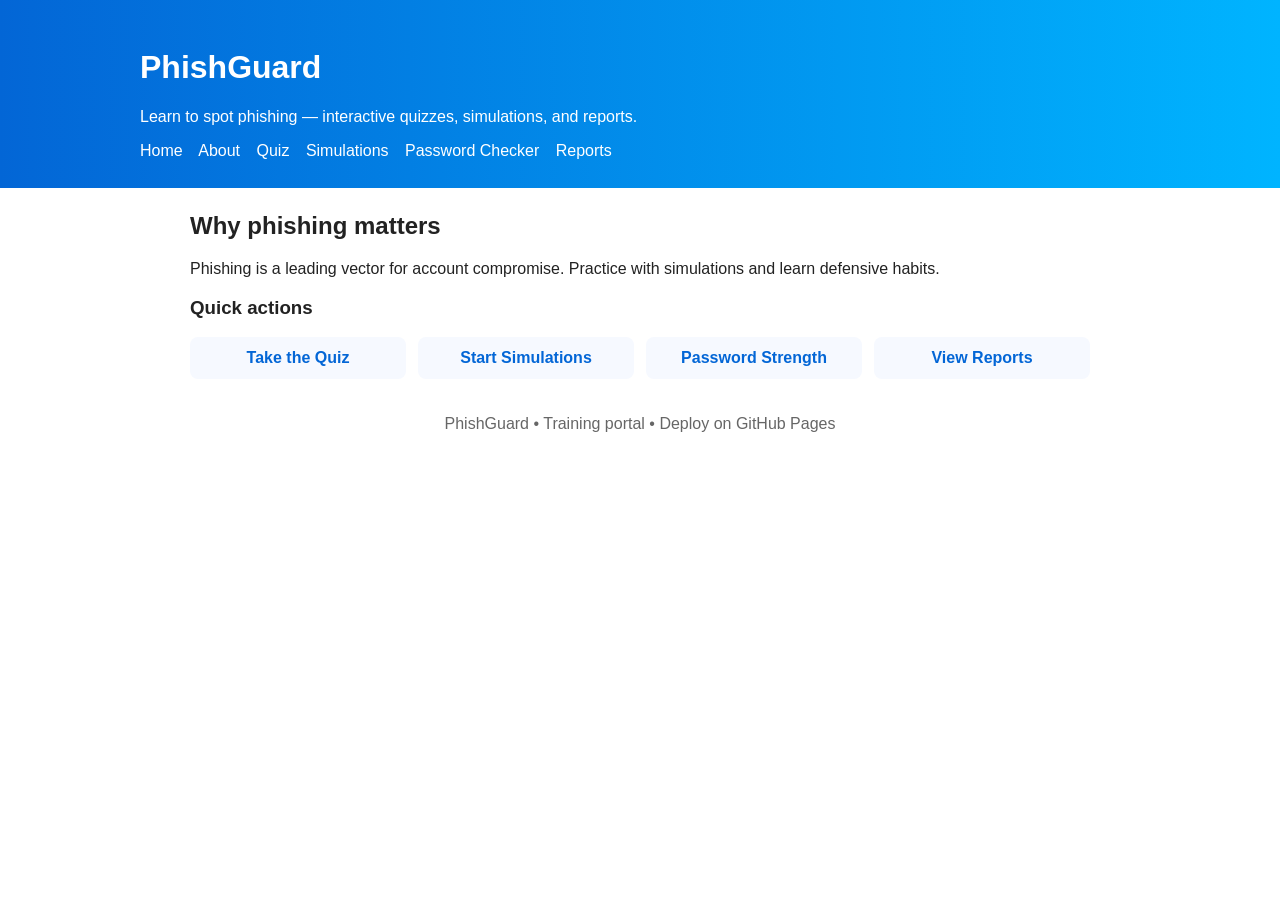
<file: portal/index.html>
<!doctype html>
<html lang="en">
<head>
  <meta charset="utf-8" />
  <meta name="viewport" content="width=device-width,initial-scale=1" />
  <title>PhishGuard - Awareness & Training</title>
  <link rel="stylesheet" href="css/styles.css" />
</head>
<body>
  <header class="hero">
    <div class="inner">
      <h1>PhishGuard</h1>
      <p>Learn to spot phishing — interactive quizzes, simulations, and reports.</p>
      <nav>
        <a href="index.html">Home</a>
        <a href="about.html">About</a>
        <a href="quiz.html">Quiz</a>
        <a href="simulation.html">Simulations</a>
        <a href="password-checker.html">Password Checker</a>
        <a href="report.html">Reports</a>
      </nav>
    </div>
  </header>
  <main class="content">
    <section>
      <h2>Why phishing matters</h2>
      <p>Phishing is a leading vector for account compromise. Practice with simulations and learn defensive habits.</p>
    </section>
    <section>
      <h3>Quick actions</h3>
      <div class="cards">
        <a class="card" href="quiz.html">Take the Quiz</a>
        <a class="card" href="simulation.html">Start Simulations</a>
        <a class="card" href="password-checker.html">Password Strength</a>
        <a class="card" href="report.html">View Reports</a>
      </div>
    </section>
  </main>
  <footer class="foot">PhishGuard • Training portal • Deploy on GitHub Pages</footer>
<script src="js/main.js"></script>
</body>
</html>
</file>
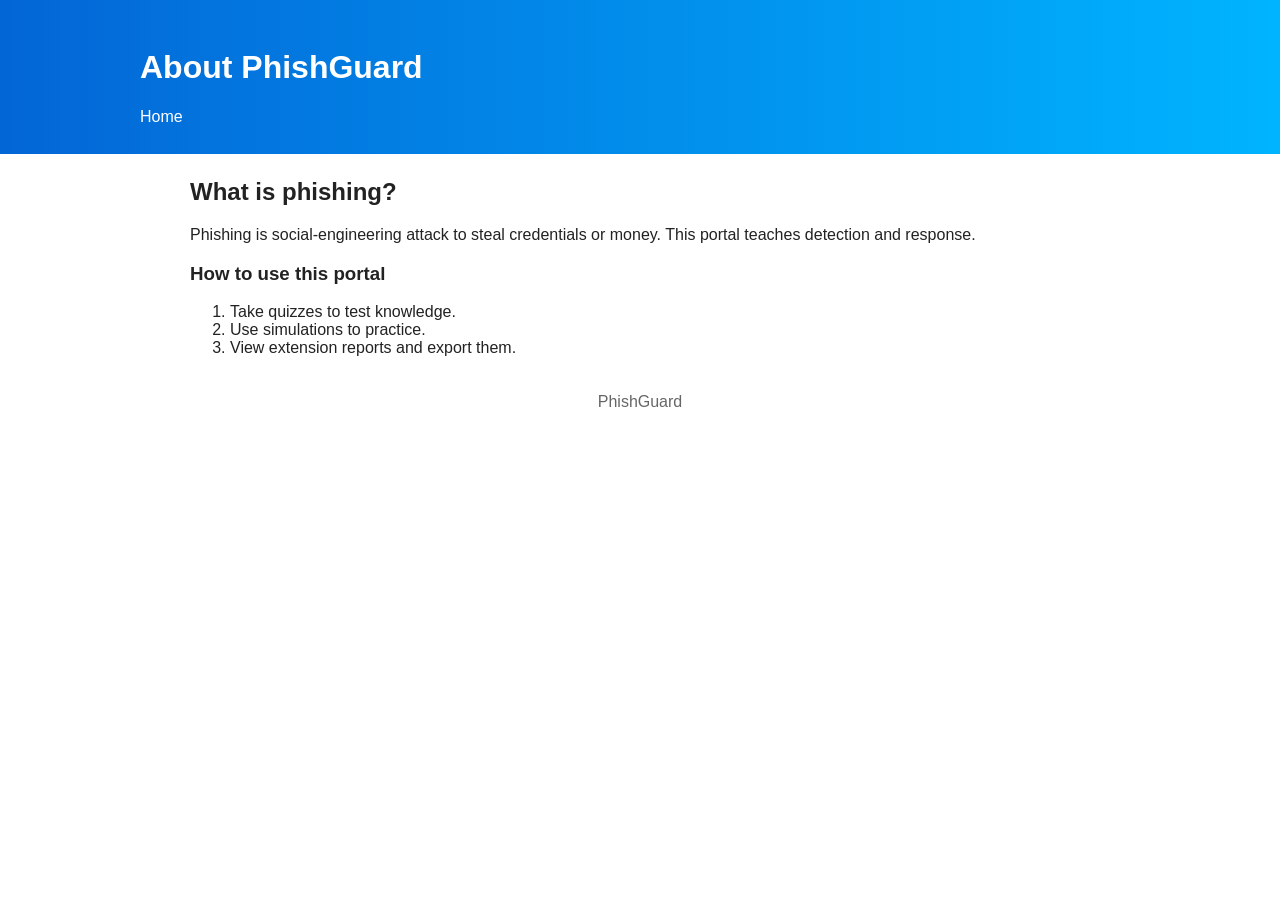
<file: portal/about.html>
<!doctype html><html lang="en"><head><meta charset="utf-8"/><meta name="viewport" content="width=device-width,initial-scale=1"/><title>About - PhishGuard</title><link rel="stylesheet" href="css/styles.css"/></head><body>
<header class="hero"><div class="inner"><h1>About PhishGuard</h1><nav><a href="index.html">Home</a></nav></div></header>
<main class="content"><h2>What is phishing?</h2><p>Phishing is social-engineering attack to steal credentials or money. This portal teaches detection and response.</p>
<h3>How to use this portal</h3><ol><li>Take quizzes to test knowledge.</li><li>Use simulations to practice.</li><li>View extension reports and export them.</li></ol></main><footer class="foot">PhishGuard</footer></body></html>
</file>
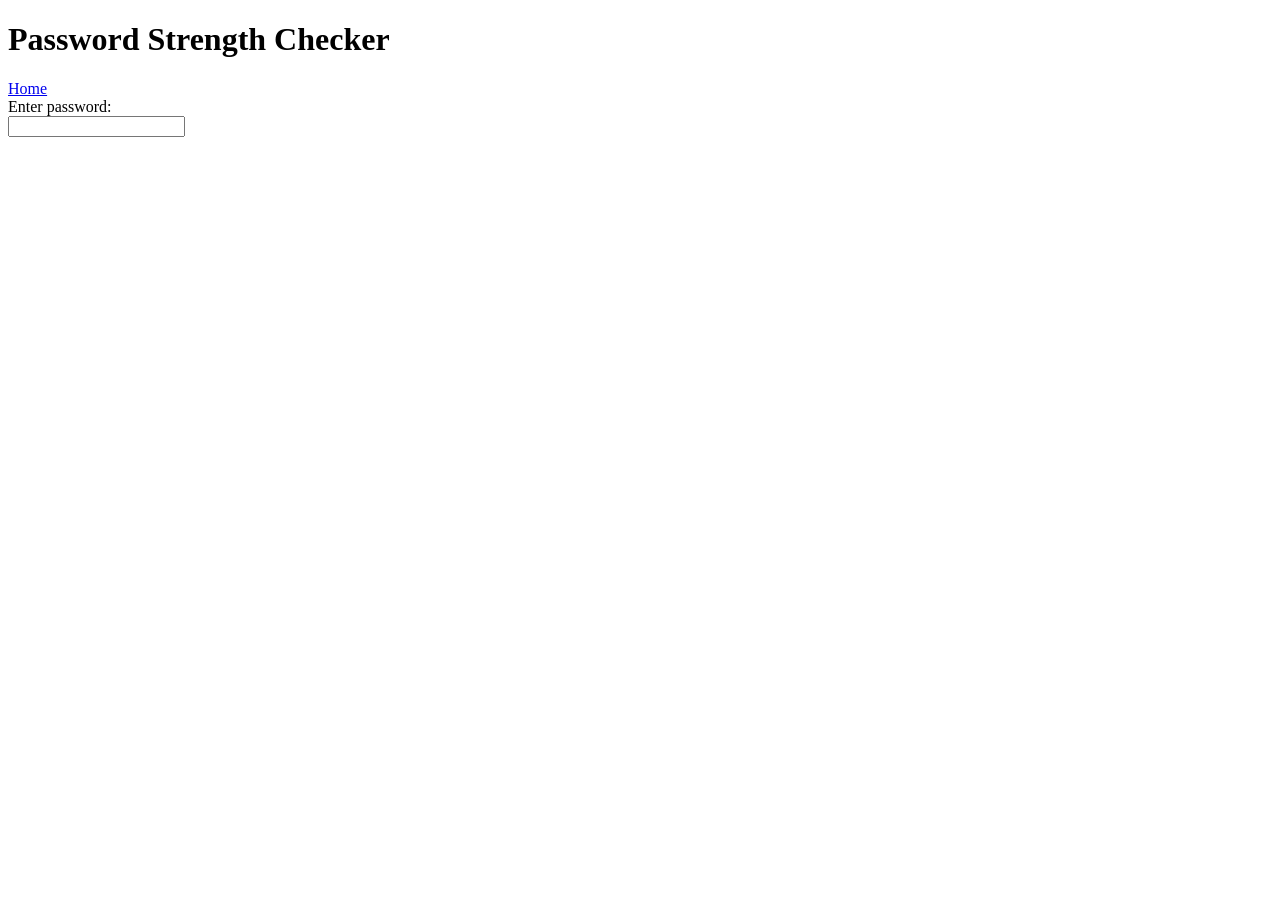
<file: portal/password-checker.html>
<!doctype html><html lang="en"><head><meta charset="utf-8"/><meta name="viewport" content="width=device-width,initial-scale=1"/><title>Password Checker</title><link rel="stylesheet" href="css/password.css"/></head><body>
<header class="hero"><div class="inner"><h1>Password Strength Checker</h1><nav><a href="index.html">Home</a></nav></div></header>
<main class="content">
  <label for="pwd">Enter password:</label><br/>
  <input id="pwd" type="password" autocomplete="new-password" /><br/>
  <div id="score"></div>
</main>
<script src="js/password-checker.js"></script>
</body></html>
</file>
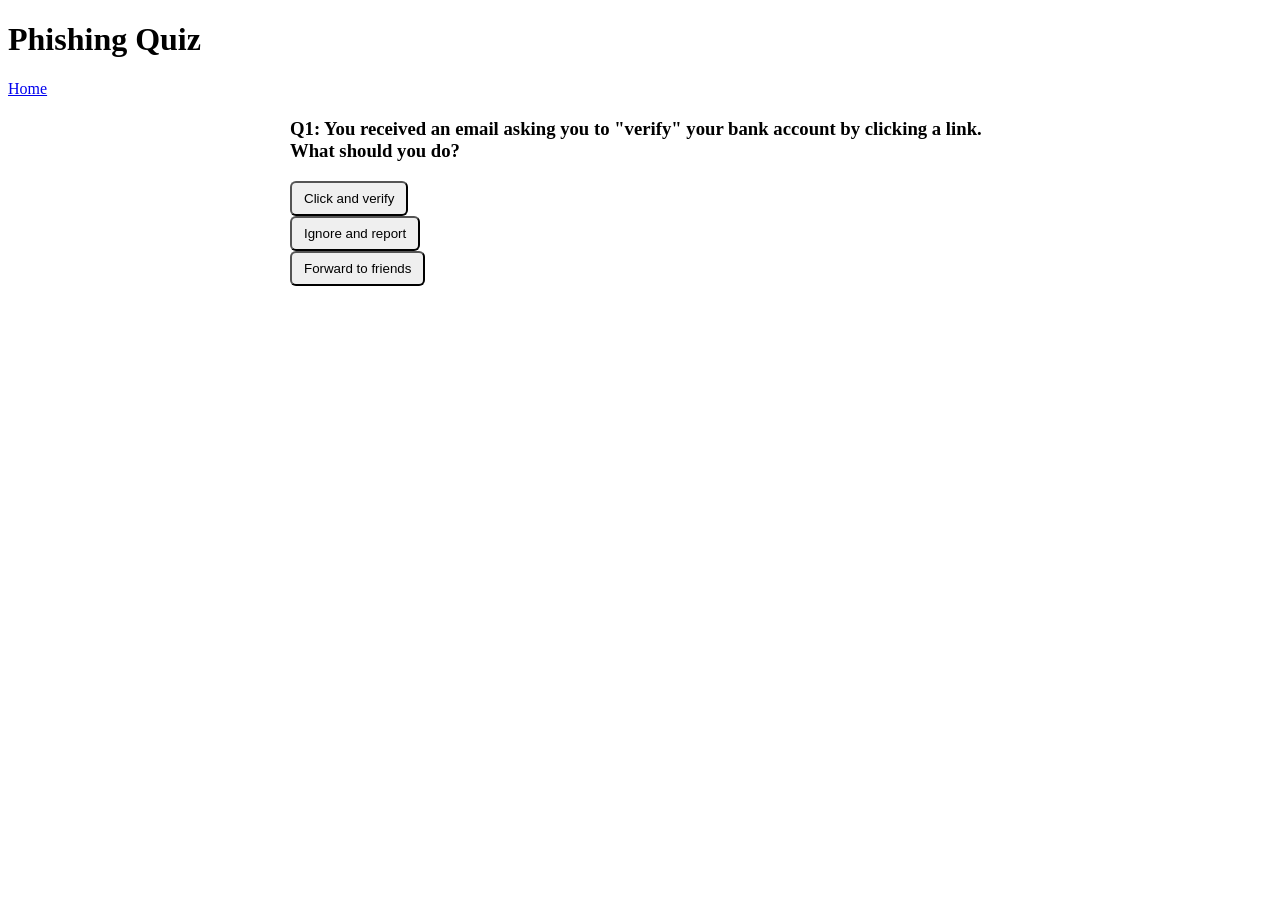
<file: portal/quiz.html>
<!doctype html><html lang="en"><head><meta charset="utf-8"/><meta name="viewport" content="width=device-width,initial-scale=1"/><title>Quiz - PhishGuard</title><link rel="stylesheet" href="css/quiz.css"/></head><body>
<header class="hero"><div class="inner"><h1>Phishing Quiz</h1><nav><a href="index.html">Home</a></nav></div></header>
<main class="content">
  <div id="quiz-root"></div>
  <div id="result"></div>
</main>
<script src="js/quiz.js"></script>
</body></html>
</file>
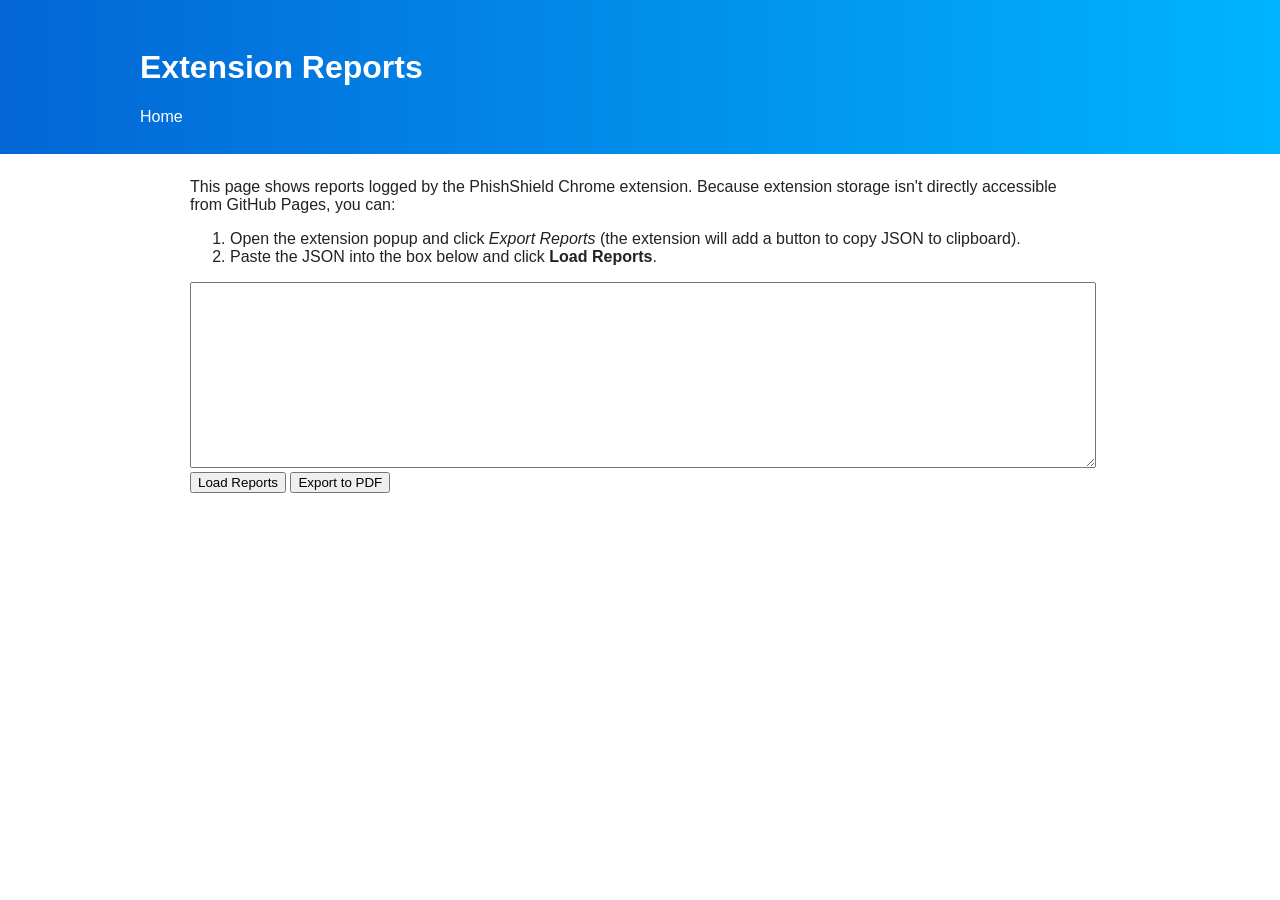
<file: portal/report.html>
<!doctype html><html lang="en"><head><meta charset="utf-8"/><meta name="viewport" content="width=device-width,initial-scale=1"/><title>Reports - PhishGuard</title><link rel="stylesheet" href="css/styles.css"/></head><body>
<header class="hero"><div class="inner"><h1>Extension Reports</h1><nav><a href="index.html">Home</a></nav></div></header>
<main class="content">
  <p>This page shows reports logged by the PhishShield Chrome extension. Because extension storage isn't directly accessible from GitHub Pages, you can:</p>
  <ol>
    <li>Open the extension popup and click <em>Export Reports</em> (the extension will add a button to copy JSON to clipboard).</li>
    <li>Paste the JSON into the box below and click <strong>Load Reports</strong>.</li>
  </ol>
  <textarea id="data" style="width:100%;height:180px;"></textarea><br/>
  <button id="load">Load Reports</button>
  <button id="exportPdf">Export to PDF</button>
  <div id="table"></div>
</main>
<script src="js/pdf-generator.js"></script>
<script src="js/main.js"></script>
</body></html>
</file>
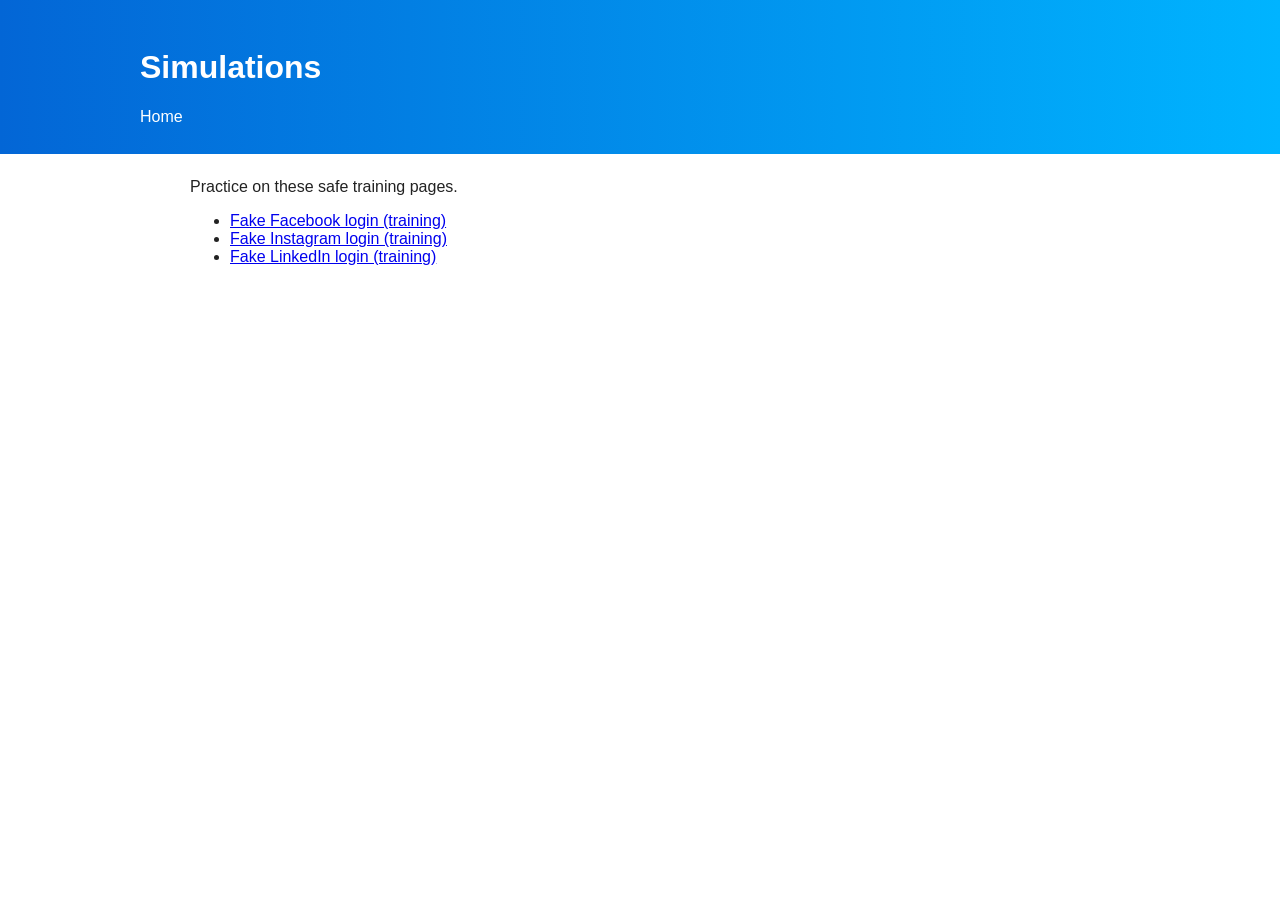
<file: portal/simulation.html>
<!doctype html><html lang="en"><head><meta charset="utf-8"/><meta name="viewport" content="width=device-width,initial-scale=1"/><title>Simulations - PhishGuard</title><link rel="stylesheet" href="css/styles.css"/></head><body>
<header class="hero"><div class="inner"><h1>Simulations</h1><nav><a href="index.html">Home</a></nav></div></header>
<main class="content">
  <p>Practice on these safe training pages.</p>
  <ul>
    <li><a href="simulations/facebook/facebook.html" target="_blank">Fake Facebook login (training)</a></li>
    <li><a href="simulations/instagram/instagram.html" target="_blank">Fake Instagram login (training)</a></li>
    <li><a href="simulations/linkedin/linkedin.html" target="_blank">Fake LinkedIn login (training)</a></li>
  </ul>
</main>
</body></html>
</file>
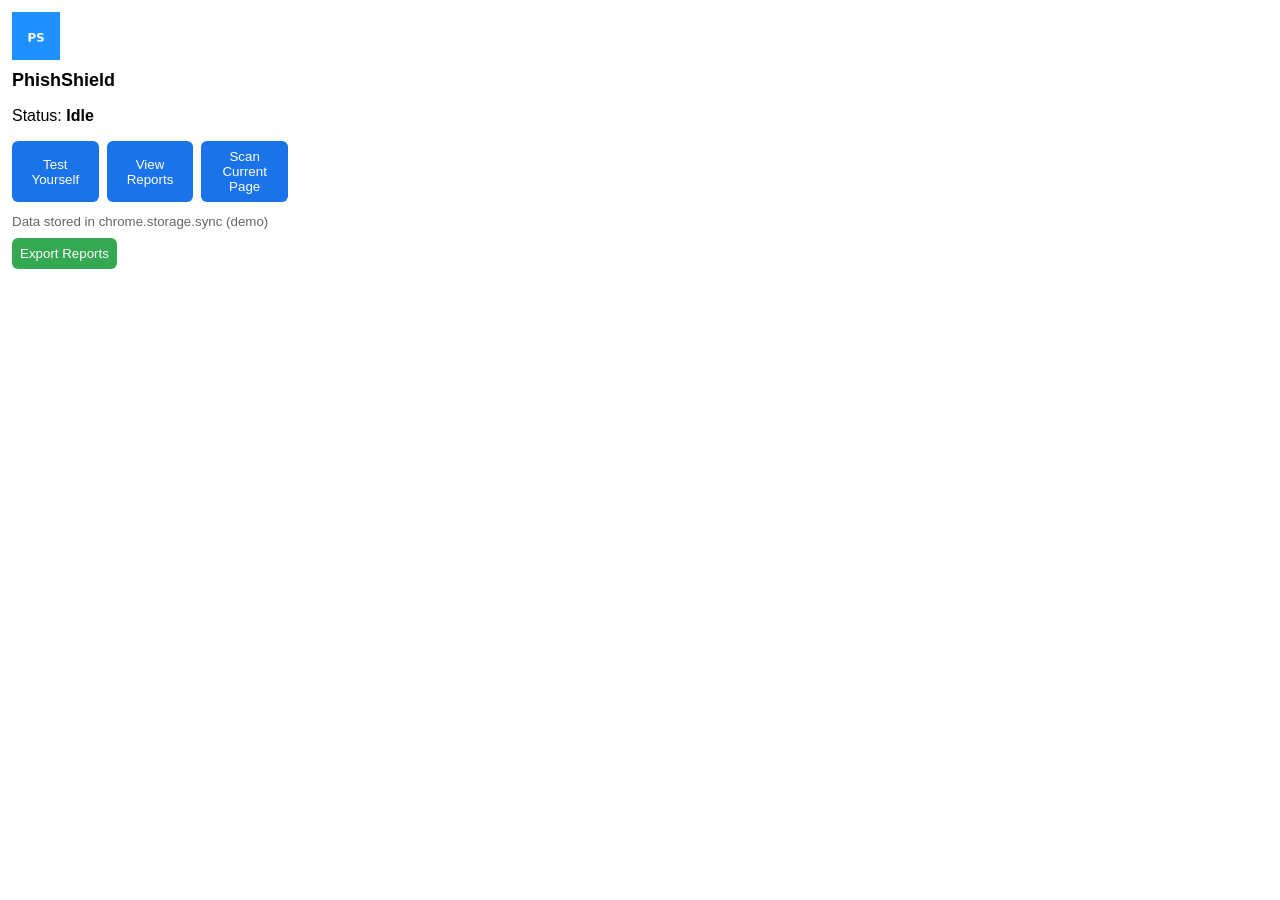
<file: extension/popup/popup.html>
<!doctype html>
<html lang="en">
<head>
<meta charset="utf-8" />
<meta name="viewport" content="width=device-width,initial-scale=1" />
<title>PhishShield</title>
<link rel="stylesheet" href="popup.css" />
</head>
<body>
  <div class="container">
    <img src="../icons/icon128.png" alt="logo" class="logo" />
    <h1>PhishShield</h1>
    <p id="status">Status: <strong id="stat">Idle</strong></p>
    <div class="buttons">
      <button id="testBtn">Test Yourself</button>
      <button id="reportsBtn">View Reports</button>
      <button id="scanBtn">Scan Current Page</button>
    </div>
    <div id="recent"></div>
    <small class="muted">Data stored in chrome.storage.sync (demo)</small>
  </div>
<script src="popup.js"></script>
</body>
</html>
</file>
<file: portal/css/styles.css>
body{margin:0;font-family:Inter, Arial, sans-serif;color:#222}
.header, .hero{background:linear-gradient(90deg,#0366d6,#00b4ff);color:#fff;padding:28px 12px}
.hero .inner{max-width:1000px;margin:0 auto}
nav a{color:#fff;margin-right:12px;text-decoration:none}
.content{max-width:900px;margin:24px auto;padding:0 12px}
.cards{display:grid;grid-template-columns:repeat(auto-fit,minmax(160px,1fr));gap:12px;margin-top:12px}
.card{display:block;padding:12px;background:#f6f9ff;border-radius:8px;text-decoration:none;color:#0366d6;font-weight:600;text-align:center}footer.foot{padding:12px;text-align:center;color:#666}
</file>
<file: portal/css/password.css>
/* password styles */
#score{margin-top:10px;font-weight:700;}
</file>
<file: portal/css/quiz.css>
/* quiz styles */
#quiz-root{max-width:700px;margin:20px auto}button{padding:8px 12px;border-radius:6px;}
</file>
<file: extension/popup/popup.css>
body{font-family:Inter, Arial, sans-serif;margin:0; padding:0; width:300px;}
.container{padding:12px;}
.logo{width:48px;height:48px;}
h1{font-size:18px;margin:6px 0;}
.buttons{display:flex;gap:8px;flex-wrap:wrap;margin:8px 0;}
button{flex:1;padding:8px;border-radius:6px;border:0;background:#1a73e8;color:#fff;cursor:pointer;}
#recent{margin-top:10px;font-size:13px;}
.muted{color:#666}
</file>
